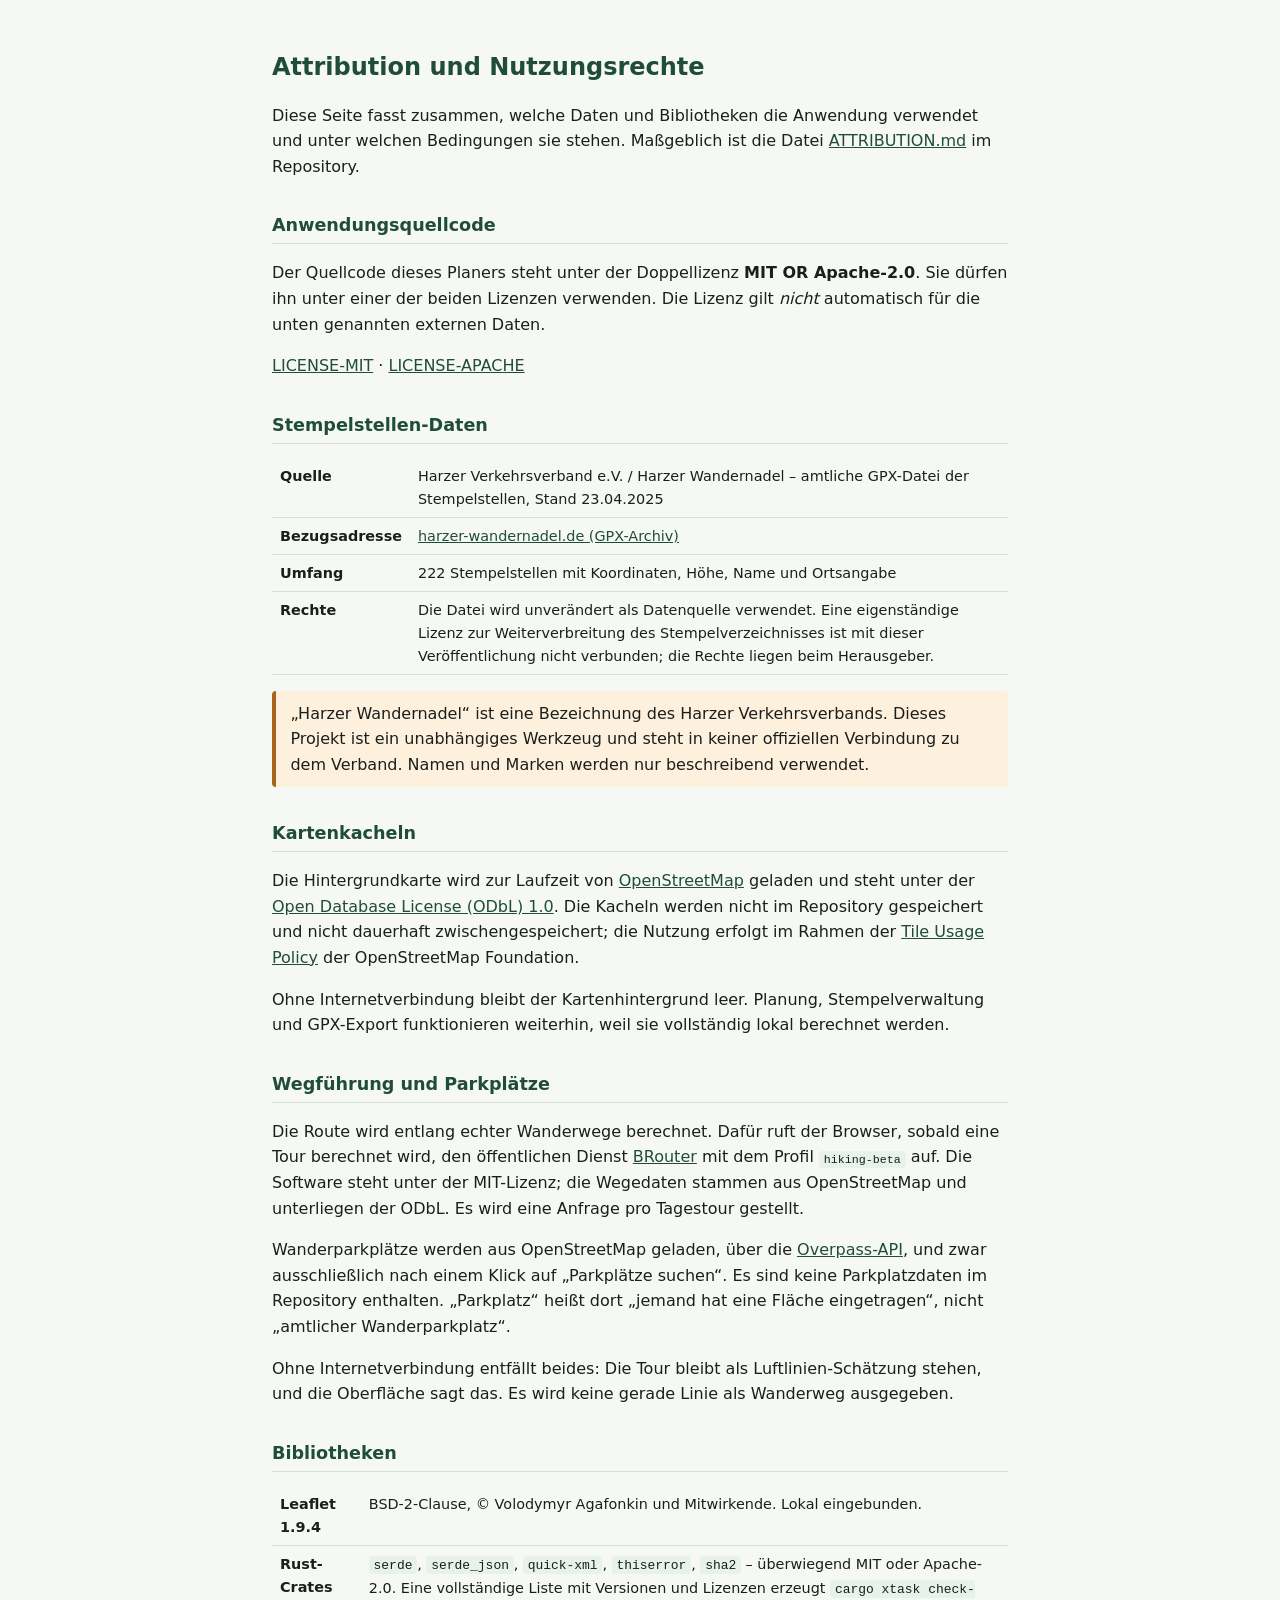
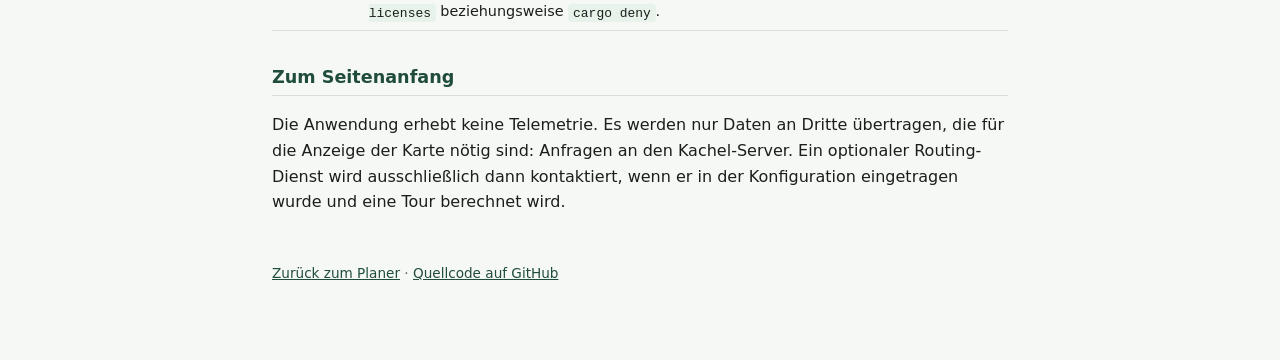
<file: web/attribution.html>
<!DOCTYPE html>
<html lang="de">
  <head>
    <meta charset="utf-8" />
    <meta name="viewport" content="width=device-width, initial-scale=1" />
    <title>Attribution – Harzer Wandernadel Tourenplaner</title>
    <link rel="icon" href="icons/icon.svg" type="image/svg+xml" />
    <style>
      /* SPDX-License-Identifier: MIT OR Apache-2.0 */
      body {
        margin: 0 auto;
        max-width: 46rem;
        padding: 2rem 1.25rem 4rem;
        font-family: system-ui, -apple-system, "Segoe UI", Roboto, sans-serif;
        line-height: 1.6;
        color: #1b1f1c;
        background: #f6f8f6;
      }
      h1 {
        font-size: 1.5rem;
        color: #1f4d3a;
      }
      h2 {
        font-size: 1.1rem;
        margin-top: 2rem;
        color: #1f4d3a;
        border-bottom: 1px solid #d8ded9;
        padding-bottom: 0.25rem;
      }
      code {
        background: #e6f2ea;
        padding: 0.1rem 0.3rem;
        border-radius: 4px;
        font-size: 0.9em;
      }
      table {
        width: 100%;
        border-collapse: collapse;
        font-size: 0.9rem;
      }
      th,
      td {
        text-align: left;
        padding: 0.4rem 0.5rem;
        border-bottom: 1px solid #d8ded9;
        vertical-align: top;
      }
      a {
        color: #1f4d3a;
      }
      .note {
        background: #fdf1dd;
        border-left: 4px solid #a9631b;
        padding: 0.6rem 0.9rem;
        border-radius: 4px;
      }
      footer {
        margin-top: 3rem;
        font-size: 0.85rem;
        color: #5c6660;
      }
    </style>
  </head>
  <body>
    <h1>Attribution und Nutzungsrechte</h1>
    <p>
      Diese Seite fasst zusammen, welche Daten und Bibliotheken die Anwendung verwendet und unter
      welchen Bedingungen sie stehen. Maßgeblich ist die Datei
      <a href="https://github.com/rabvz/harz-stamp-route-planner/blob/main/ATTRIBUTION.md"
        >ATTRIBUTION.md</a
      >
      im Repository.
    </p>

    <h2>Anwendungsquellcode</h2>
    <p>
      Der Quellcode dieses Planers steht unter der Doppellizenz
      <strong>MIT OR Apache-2.0</strong>. Sie dürfen ihn unter einer der beiden Lizenzen verwenden.
      Die Lizenz gilt <em>nicht</em> automatisch für die unten genannten externen Daten.
    </p>
    <p>
      <a href="LICENSE-MIT">LICENSE-MIT</a> ·
      <a href="LICENSE-APACHE">LICENSE-APACHE</a>
    </p>

    <h2>Stempelstellen-Daten</h2>
    <table>
      <tr>
        <th>Quelle</th>
        <td>
          Harzer Verkehrsverband e.V. / Harzer Wandernadel – amtliche GPX-Datei der Stempelstellen,
          Stand 23.04.2025
        </td>
      </tr>
      <tr>
        <th>Bezugsadresse</th>
        <td>
          <a
            href="https://www.harzer-wandernadel.de/wp-content/uploads/2025/05/GPX-Daten-Stempelstellen-ZIP-Archiv-gepackt-Stand-23.04.2025.zip"
            rel="noopener noreferrer"
            >harzer-wandernadel.de (GPX-Archiv)</a
          >
        </td>
      </tr>
      <tr>
        <th>Umfang</th>
        <td>222 Stempelstellen mit Koordinaten, Höhe, Name und Ortsangabe</td>
      </tr>
      <tr>
        <th>Rechte</th>
        <td>
          Die Datei wird unverändert als Datenquelle verwendet. Eine eigenständige Lizenz zur
          Weiterverbreitung des Stempelverzeichnisses ist mit dieser Veröffentlichung nicht
          verbunden; die Rechte liegen beim Herausgeber.
        </td>
      </tr>
    </table>
    <p class="note">
      „Harzer Wandernadel“ ist eine Bezeichnung des Harzer Verkehrsverbands. Dieses Projekt ist ein
      unabhängiges Werkzeug und steht in keiner offiziellen Verbindung zu dem Verband. Namen und
      Marken werden nur beschreibend verwendet.
    </p>

    <h2>Kartenkacheln</h2>
    <p>
      Die Hintergrundkarte wird zur Laufzeit von
      <a href="https://www.openstreetmap.org/copyright" rel="noopener noreferrer"
        >OpenStreetMap</a
      >
      geladen und steht unter der
      <a href="https://opendatacommons.org/licenses/odbl/1-0/" rel="noopener noreferrer"
        >Open Database License (ODbL) 1.0</a
      >. Die Kacheln werden nicht im Repository gespeichert und nicht dauerhaft zwischengespeichert;
      die Nutzung erfolgt im Rahmen der
      <a href="https://operations.osmfoundation.org/policies/tiles/" rel="noopener noreferrer"
        >Tile Usage Policy</a
      >
      der OpenStreetMap Foundation.
    </p>
    <p>
      Ohne Internetverbindung bleibt der Kartenhintergrund leer. Planung, Stempelverwaltung und
      GPX-Export funktionieren weiterhin, weil sie vollständig lokal berechnet werden.
    </p>

    <h2>Wegführung und Parkplätze</h2>
    <p>
      Die Route wird entlang echter Wanderwege berechnet. Dafür ruft der Browser, sobald eine Tour
      berechnet wird, den öffentlichen Dienst
      <a href="https://brouter.de/brouter/" rel="noopener noreferrer">BRouter</a> mit dem Profil
      <code>hiking-beta</code> auf. Die Software steht unter der MIT-Lizenz; die Wegedaten stammen
      aus OpenStreetMap und unterliegen der ODbL. Es wird eine Anfrage pro Tagestour gestellt.
    </p>
    <p>
      Wanderparkplätze werden aus OpenStreetMap geladen, über die
      <a href="https://wiki.openstreetmap.org/wiki/Overpass_API" rel="noopener noreferrer"
        >Overpass-API</a
      >, und zwar ausschließlich nach einem Klick auf „Parkplätze suchen“. Es sind keine
      Parkplatzdaten im Repository enthalten. „Parkplatz“ heißt dort „jemand hat eine Fläche
      eingetragen“, nicht „amtlicher Wanderparkplatz“.
    </p>
    <p>
      Ohne Internetverbindung entfällt beides: Die Tour bleibt als Luftlinien-Schätzung stehen, und
      die Oberfläche sagt das. Es wird keine gerade Linie als Wanderweg ausgegeben.
    </p>

    <h2>Bibliotheken</h2>
    <table>
      <tr>
        <th>Leaflet 1.9.4</th>
        <td>BSD-2-Clause, © Volodymyr Agafonkin und Mitwirkende. Lokal eingebunden.</td>
      </tr>
      <tr>
        <th>Rust-Crates</th>
        <td>
          <code>serde</code>, <code>serde_json</code>, <code>quick-xml</code>,
          <code>thiserror</code>, <code>sha2</code> – überwiegend MIT oder Apache-2.0. Eine
          vollständige Liste mit Versionen und Lizenzen erzeugt
          <code>cargo xtask check-licenses</code> beziehungsweise <code>cargo deny</code>.
        </td>
      </tr>
    </table>

    <h2>Zum Seitenanfang</h2>
    <p>
      Die Anwendung erhebt keine Telemetrie. Es werden nur Daten an Dritte übertragen, die für die
      Anzeige der Karte nötig sind: Anfragen an den Kachel-Server. Ein optionaler Routing-Dienst
      wird ausschließlich dann kontaktiert, wenn er in der Konfiguration eingetragen wurde und eine
      Tour berechnet wird.
    </p>

    <footer>
      <p>
        <a href="./">Zurück zum Planer</a> ·
        <a href="https://github.com/rabvz/harz-stamp-route-planner">Quellcode auf GitHub</a>
      </p>
    </footer>
  </body>
</html>
</file>
